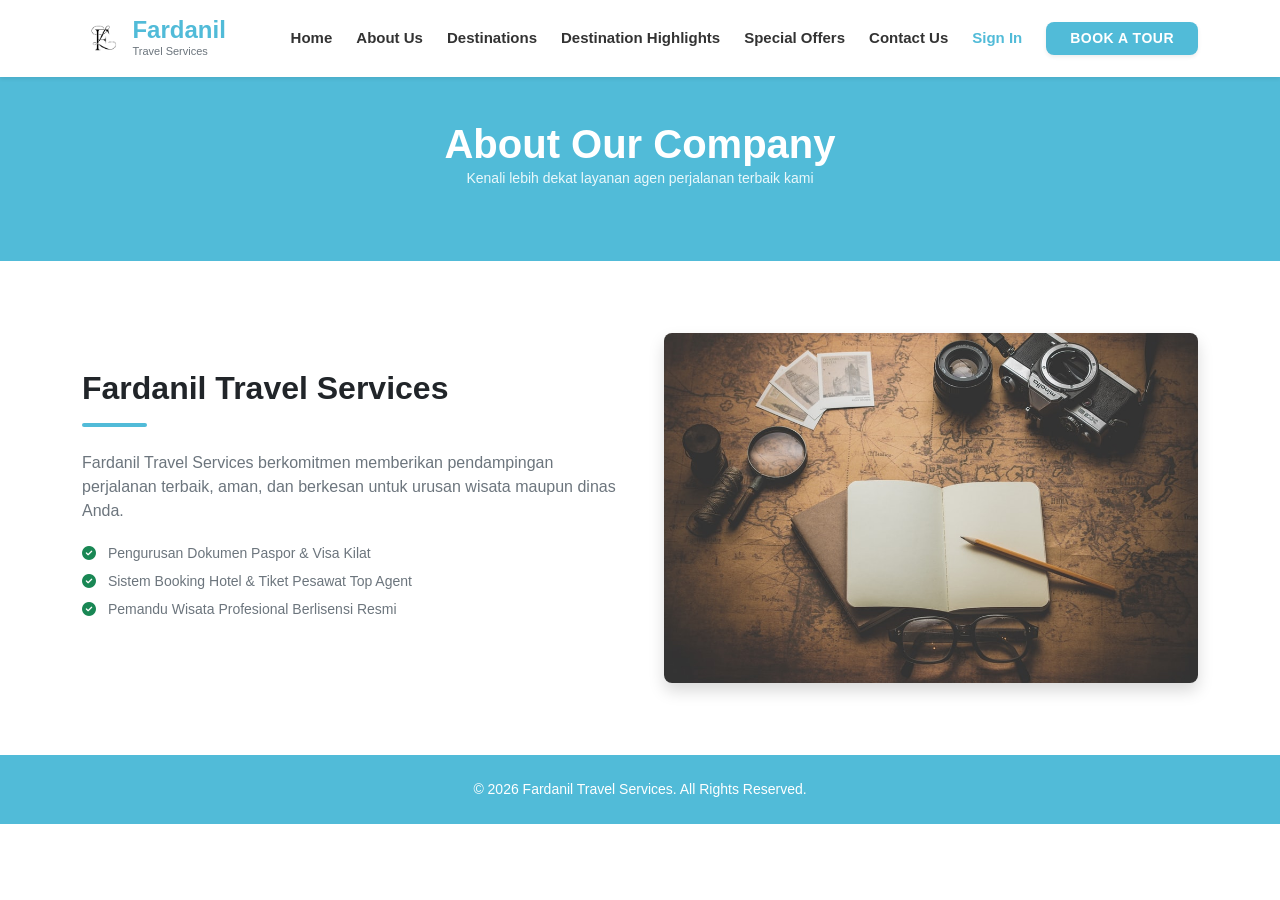
<file: about.html>
<!DOCTYPE html>
<html lang="id">
<head>
    <meta charset="UTF-8">
    <meta name="viewport" content="width=device-width, initial-scale=1.0">
    <title>Fardanil Travel Services</title>
    
    <link href="https://cdn.jsdelivr.net/npm/bootstrap@5.3.2/dist/css/bootstrap.min.css" rel="stylesheet">
    
    <link rel="stylesheet" href="https://cdnjs.cloudflare.com/ajax/libs/font-awesome/6.5.1/css/all.min.css">
    
    <link rel="stylesheet" href="style.css">
</head>
<body>

    <div id="preloader">
        <div class="spinner-logo text-center">
            <i class="fa-solid fa-plane-departure fa-3x text-teal mb-3 animate-bounce"></i>
            <h5 class="fw-bold text-secondary">Loading Fardanil Travel...</h5>
        </div>
    </div>

    <nav class="navbar navbar-expand-xl fixed-top shadow-sm">
        <div class="container">
            <a class="navbar-brand d-flex align-items-center gap-2" href="index.html">
                <img src="assets/logo fl.jpg" alt="Logo FL" class="nav-logo">
                <div class="brand-text-wrapper">
                    <span class="brand-title fw-bold d-block">Fardanil</span>
                    <span class="brand-subtitle text-secondary d-block">Travel Services</span>
                </div>
            </a>
            <button class="navbar-toggler border-0" type="button" data-bs-toggle="collapse" data-bs-target="#navbarNav">
                <span class="navbar-toggler-icon"></span>
            </button>
            <div class="collapse navbar-collapse" id="navbarNav">
               <ul class="navbar-nav ms-auto align-items-center gap-2">
                    <li class="nav-item"><a class="nav-link" href="index.html">Home</a></li>
                    <li class="nav-item"><a class="nav-link" href="about.html">About Us</a></li>
                    <li class="nav-item"><a class="nav-link" href="destination-list.html">Destinations</a></li>
                    <li class="nav-item"><a class="nav-link" href="destination-highlights.html">Destination Highlights</a></li>
                    <li class="nav-item"><a class="nav-link" href="special-offers.html">Special Offers</a></li>
                    <li class="nav-item"><a class="nav-link" href="contact.html">Contact Us</a></li>
                    
                    <li class="nav-item"><a class="nav-link text-danger-custom fw-bold" href="signin.html">Sign In</a></li>
                    
                    <li class="nav-item ms-xl-2">
                        <a class="btn btn-book-tour text-white fw-bold px-4 py-2.5 rounded-3 shadow-sm text-uppercase" href="book-tour.html">
                            Book A Tour
                        </a>
                    </li>
                </ul>
            </div>
        </div>
    </nav>

    <div class="subpage-header bg-teal text-white py-5 mt-5">
        <div class="container text-center py-4">
            <h1 class="fw-bold mb-0">About Our Company</h1>
            <p class="small text-light-muted mb-0">Kenali lebih dekat layanan agen perjalanan terbaik kami</p>
        </div>
    </div>

    <section class="py-5 bg-white text-start">
        <div class="container py-4">
            <div class="row align-items-center g-5">
                <div class="col-lg-6">
                    <h2 class="fw-bold mb-3 text-dark">Fardanil Travel Services</h2>
                    <div class="title-line mb-4"></div>
                    <p class="text-secondary mb-3">Fardanil Travel Services berkomitmen memberikan pendampingan perjalanan terbaik, aman, dan berkesan untuk urusan wisata maupun dinas Anda.</p>
                    <ul class="list-unstyled small text-secondary lh-lg mb-4">
                        <li><i class="fa-solid fa-circle-check text-success me-2"></i> Pengurusan Dokumen Paspor & Visa Kilat</li>
                        <li><i class="fa-solid fa-circle-check text-success me-2"></i> Sistem Booking Hotel & Tiket Pesawat Top Agent</li>
                        <li><i class="fa-solid fa-circle-check text-success me-2"></i> Pemandu Wisata Profesional Berlisensi Resmi</li>
                    </ul>
                </div>
                <div class="col-lg-6">
                    <img src="assets/about.jpg" alt="About" class="img-fluid rounded-3 shadow w-100 object-fit-cover" style="height: 350px;">
                </div>
            </div>
        </div>
    </section>

    <footer class="bg-teal text-white py-4 text-center small">&copy; 2026 Fardanil Travel Services. All Rights Reserved.</footer>

    <script src="https://cdn.jsdelivr.net/npm/bootstrap@5.3.2/dist/js/bootstrap.bundle.min.js"></script>
    
    <script>
        window.addEventListener('load', function () {
            const preloader = document.getElementById('preloader');
            if (preloader) {
                preloader.style.opacity = '0';
                setTimeout(() => { preloader.style.visibility = 'hidden'; }, 400);
            }
        });
    </script>
</body>
</html>
</file>
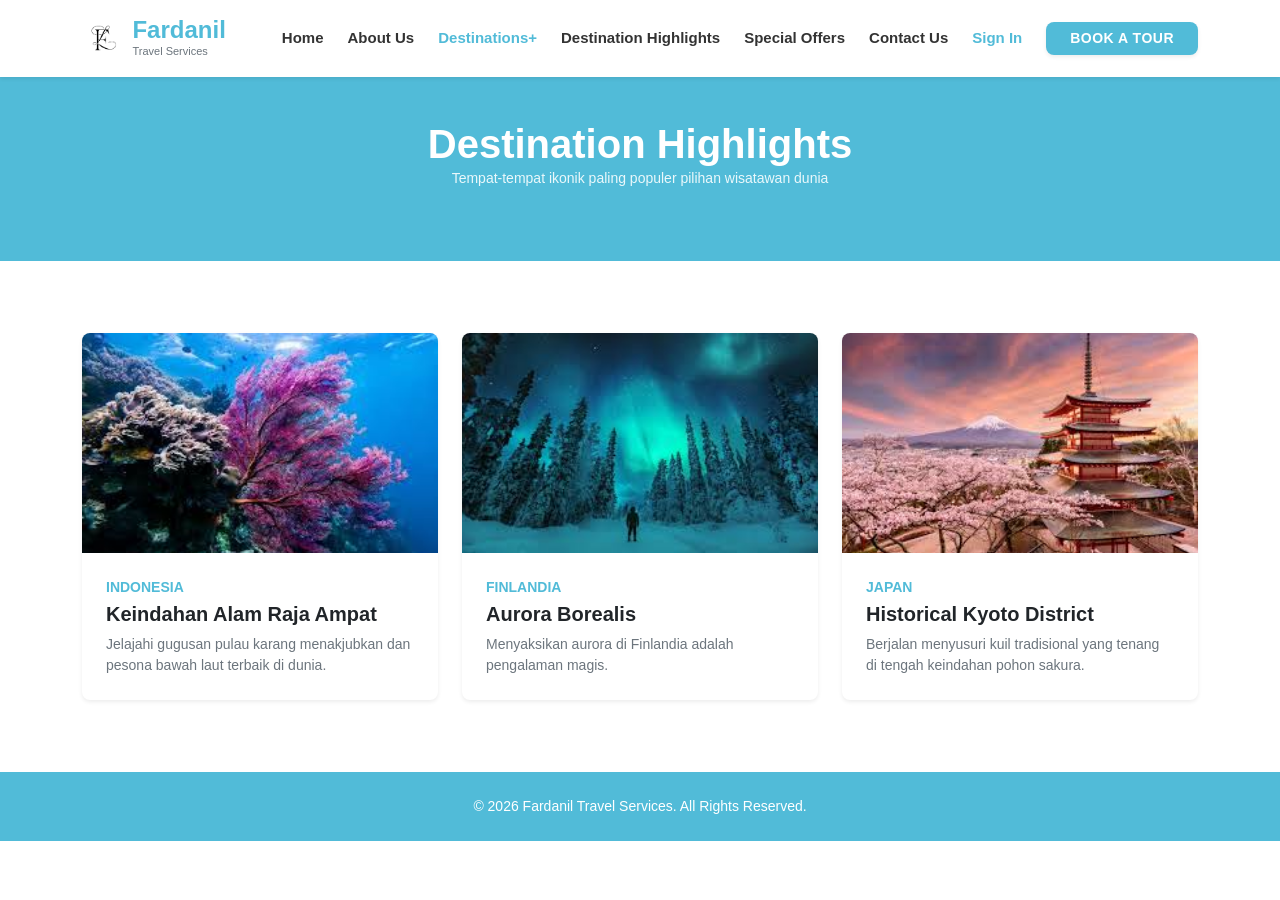
<file: destination-highlights.html>
<!DOCTYPE html>
<html lang="id">
<head>
    <meta charset="UTF-8">
    <meta name="viewport" content="width=device-width, initial-scale=1.0">
    <title>Fardanil Travel Services</title>
    
    <link href="https://cdn.jsdelivr.net/npm/bootstrap@5.3.2/dist/css/bootstrap.min.css" rel="stylesheet">
    
    <link rel="stylesheet" href="https://cdnjs.cloudflare.com/ajax/libs/font-awesome/6.5.1/css/all.min.css">
    
    <link rel="stylesheet" href="style.css">
</head>
<body>

    <div id="preloader">
        <div class="spinner-logo text-center">
            <i class="fa-solid fa-plane-departure fa-3x text-teal mb-3 animate-bounce"></i>
            <h5 class="fw-bold text-secondary">Loading Fardanil Travel...</h5>
        </div>
    </div>

    <nav class="navbar navbar-expand-xl fixed-top shadow-sm">
        <div class="container">
            <a class="navbar-brand d-flex align-items-center gap-2" href="index.html">
                <img src="assets/logo fl.jpg" alt="Logo FL" class="nav-logo">
                <div class="brand-text-wrapper">
                    <span class="brand-title fw-bold d-block">Fardanil</span>
                    <span class="brand-subtitle text-secondary d-block">Travel Services</span>
                </div>
            </a>
            <button class="navbar-toggler border-0" type="button" data-bs-toggle="collapse" data-bs-target="#navbarNav">
                <span class="navbar-toggler-icon"></span>
            </button>
            <div class="collapse navbar-collapse" id="navbarNav">
                <ul class="navbar-nav ms-auto align-items-center gap-2">
                    <li class="nav-item"><a class="nav-link" href="index.html">Home</a></li>
                    <li class="nav-item"><a class="nav-link" href="about.html">About Us</a></li>
                    <li class="nav-item"><a class="nav-link text-danger-custom fw-bold" href="destination-list.html">Destinations+</a></li>
                    <li class="nav-item"><a class="nav-link" href="destination-highlights.html">Destination Highlights</a></li>
                    <li class="nav-item"><a class="nav-link" href="special-offers.html">Special Offers</a></li>
                    <li class="nav-item"><a class="nav-link" href="contact.html">Contact Us</a></li>
                    <li class="nav-item"><a class="nav-link text-danger-custom fw-bold" href="signin.html">Sign In</a></li>
                    <li class="nav-item ms-xl-2">
                        <a class="btn btn-book-tour text-white fw-bold px-4 py-2.5 rounded-3 shadow-sm text-uppercase" href="book-tour.html">
                            Book A Tour
                        </a>
                    </li>
                </ul>
            </div>
        </div>
    </nav>

    <div class="subpage-header bg-teal text-white py-5 mt-5">
        <div class="container text-center py-4">
            <h1 class="fw-bold mb-0">Destination Highlights</h1>
            <p class="small text-light-muted mb-0">Tempat-tempat ikonik paling populer pilihan wisatawan dunia</p>
        </div>
    </div>

    <section class="py-5 bg-white text-start">
        <div class="container py-4">
            <div class="row g-4">
                <div class="col-md-4">
                    <div class="card border-0 shadow-sm rounded-3 overflow-hidden">
                        <img src="assets/Raja Ampat.jpg" class="card-img-top object-fit-cover" alt="Raja Ampat" style="height: 220px;">
                        <div class="card-body p-4">
                            <span class="text-teal small fw-bold text-uppercase d-block mb-1">Indonesia</span>
                            <h5 class="fw-bold text-dark mb-2">Keindahan Alam Raja Ampat</h5>
                            <p class="text-secondary small mb-0">Jelajahi gugusan pulau karang menakjubkan dan pesona bawah laut terbaik di dunia.</p>
                        </div>
                    </div>
                </div>
                <div class="col-md-4">
                    <div class="card border-0 shadow-sm rounded-3 overflow-hidden">
                        <img src="assets/Finlandia.jpg" class="card-img-top object-fit-cover" alt="Cappadocia" style="height: 220px;">
                        <div class="card-body p-4">
                            <span class="text-teal small fw-bold text-uppercase d-block mb-1">Finlandia</span>
                            <h5 class="fw-bold text-dark mb-2">Aurora Borealis</h5>
                            <p class="text-secondary small mb-0">Menyaksikan aurora di Finlandia adalah pengalaman magis.</p>
                        </div>
                    </div>
                </div>
                <div class="col-md-4">
                    <div class="card border-0 shadow-sm rounded-3 overflow-hidden">
                        <img src="assets/Jepang.jpg" class="card-img-top object-fit-cover" alt="Kyoto" style="height: 220px;">
                        <div class="card-body p-4">
                            <span class="text-teal small fw-bold text-uppercase d-block mb-1">Japan</span>
                            <h5 class="fw-bold text-dark mb-2">Historical Kyoto District</h5>
                            <p class="text-secondary small mb-0">Berjalan menyusuri kuil tradisional yang tenang di tengah keindahan pohon sakura.</p>
                        </div>
                    </div>
                </div>
            </div>
        </div>
    </section>

    <footer class="bg-teal text-white py-4 text-center small">&copy; 2026 Fardanil Travel Services. All Rights Reserved.</footer>

    <script src="https://cdn.jsdelivr.net/npm/bootstrap@5.3.2/dist/js/bootstrap.bundle.min.js"></script>
    
    <script>
        window.addEventListener('load', function () {
            const preloader = document.getElementById('preloader');
            if (preloader) {
                preloader.style.opacity = '0';
                setTimeout(() => {
                    preloader.style.visibility = 'hidden';
                }, 400);
            }
        });
    </script>
</body>
</html>
</file>
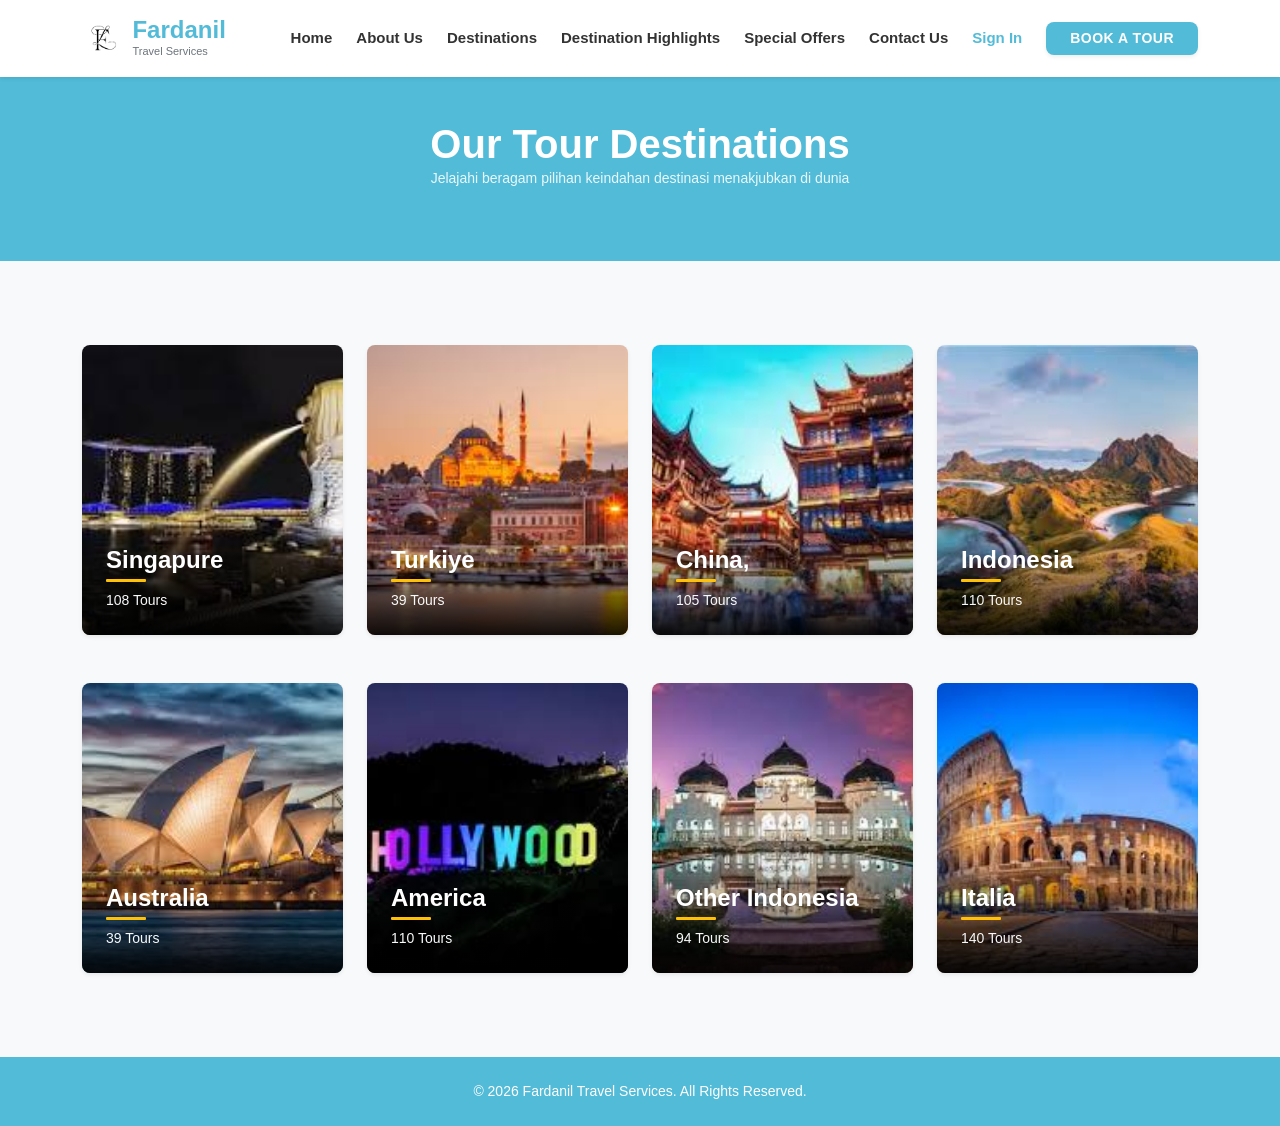
<file: destination-list.html>
<!DOCTYPE html>
<html lang="id">
<head>
    <meta charset="UTF-8">
    <meta name="viewport" content="width=device-width, initial-scale=1.0">
    <title>Fardanil Travel Services</title>
    
    <link href="https://cdn.jsdelivr.net/npm/bootstrap@5.3.2/dist/css/bootstrap.min.css" rel="stylesheet">
    
    <link rel="stylesheet" href="https://cdnjs.cloudflare.com/ajax/libs/font-awesome/6.5.1/css/all.min.css">
    
    <link rel="stylesheet" href="style.css">
</head>
<body>

    <div id="preloader">
        <div class="spinner-logo text-center">
            <i class="fa-solid fa-plane-departure fa-3x text-teal mb-3 animate-bounce"></i>
            <h5 class="fw-bold text-secondary">Loading Fardanil Travel...</h5>
        </div>
    </div>

    <nav class="navbar navbar-expand-xl fixed-top shadow-sm">
        <div class="container">
            <a class="navbar-brand d-flex align-items-center gap-2" href="index.html">
                <img src="assets/logo fl.jpg" alt="Logo FL" class="nav-logo">
                <div class="brand-text-wrapper">
                    <span class="brand-title fw-bold d-block">Fardanil</span>
                    <span class="brand-subtitle text-secondary d-block">Travel Services</span>
                </div>
            </a>
            <button class="navbar-toggler border-0" type="button" data-bs-toggle="collapse" data-bs-target="#navbarNav">
                <span class="navbar-toggler-icon"></span>
            </button>
            <div class="collapse navbar-collapse" id="navbarNav">
                <ul class="navbar-nav ms-auto align-items-center gap-2">
                    <li class="nav-item"><a class="nav-link" href="index.html">Home</a></li>
                    <li class="nav-item"><a class="nav-link" href="about.html">About Us</a></li>
                    <li class="nav-item"><a class="nav-link" href="destination-list.html">Destinations</a></li>
                    <li class="nav-item"><a class="nav-link" href="destination-highlights.html">Destination Highlights</a></li>
                    <li class="nav-item"><a class="nav-link" href="special-offers.html">Special Offers</a></li>
                    <li class="nav-item"><a class="nav-link" href="contact.html">Contact Us</a></li>
                    
                    <li class="nav-item"><a class="nav-link text-danger-custom fw-bold" href="signin.html">Sign In</a></li>
                    
                    <li class="nav-item ms-xl-2">
                        <a class="btn btn-book-tour text-white fw-bold px-4 py-2.5 rounded-3 shadow-sm text-uppercase" href="book-tour.html">
                            Book A Tour
                        </a>
                    </li>
                </ul>
            </div>
        </div>
    </nav>

    <div class="subpage-header bg-teal text-white py-5 mt-5">
        <div class="container text-center py-4">
            <h1 class="fw-bold mb-0">Our Tour Destinations</h1>
            <p class="small text-light-muted mb-0">Jelajahi beragam pilihan keindahan destinasi menakjubkan di dunia</p>
        </div>
    </div>

    <section class="py-5 bg-light">
        <div class="container py-4">
            <div class="row g-4 justify-content-center">
                <div class="col-dest">
                    <div class="card-destinasi rounded-3 position-relative overflow-hidden shadow-sm">
                        <img src="assets/Singapure.jpg" alt="Singapure" class="w-100 h-100 object-fit-cover transition-zoom">
                        <div class="card-overlay position-absolute p-4 w-100 bottom-0 text-white text-start">
                            <h4 class="fw-bold mb-1">Singapure</h4>
                            <div class="yellow-line mb-2"></div>
                            <p class="small text-light mb-0">108 Tours</p>
                        </div>
                    </div>
                </div>
                <div class="col-dest">
                    <div class="card-destinasi rounded-3 position-relative overflow-hidden shadow-sm">
                        <img src="assets/Turkiye.jpg" alt="Turkiye" class="w-100 h-100 object-fit-cover transition-zoom">
                        <div class="card-overlay position-absolute p-4 w-100 bottom-0 text-white text-start">
                            <h4 class="fw-bold mb-1">Turkiye</h4>
                            <div class="yellow-line mb-2"></div>
                            <p class="small text-light mb-0">39 Tours</p>
                        </div>
                    </div>
                </div>
                <div class="col-dest">
                    <div class="card-destinasi rounded-3 position-relative overflow-hidden shadow-sm">
                        <img src="assets/China.jpg" alt="China" class="w-100 h-100 object-fit-cover transition-zoom">
                        <div class="card-overlay position-absolute p-4 w-100 bottom-0 text-white text-start">
                            <h4 class="fw-bold mb-1">China,</h4>
                            <div class="yellow-line mb-2"></div>
                            <p class="small text-light mb-0">105 Tours</p>
                        </div>
                    </div>
                </div>
                <div class="col-dest">
                    <div class="card-destinasi rounded-3 position-relative overflow-hidden shadow-sm">
                        <img src="assets/Other Indonesia.jpg" alt="Indonesia" class="w-100 h-100 object-fit-cover transition-zoom">
                        <div class="card-overlay position-absolute p-4 w-100 bottom-0 text-white text-start">
                            <h4 class="fw-bold mb-1">Indonesia</h4>
                            <div class="yellow-line mb-2"></div>
                            <p class="small text-light mb-0">110 Tours</p>
                        </div>
                    </div>
                </div>
                <div class="col-dest">
                    <div class="card-destinasi rounded-3 position-relative overflow-hidden shadow-sm">
                        <img src="assets/Australia.jpg" alt="Australia" class="w-100 h-100 object-fit-cover transition-zoom">
                        <div class="card-overlay position-absolute p-4 w-100 bottom-0 text-white text-start">
                            <h4 class="fw-bold mb-1">Australia</h4>
                            <div class="yellow-line mb-2"></div>
                            <p class="small text-light mb-0">39 Tours</p>
                        </div>
                    </div>
                </div><div class="col-dest">
                    <div class="card-destinasi rounded-3 position-relative overflow-hidden shadow-sm">
                        <img src="assets/America.jpg" alt="America" class="w-100 h-100 object-fit-cover transition-zoom">
                        <div class="card-overlay position-absolute p-4 w-100 bottom-0 text-white text-start">
                            <h4 class="fw-bold mb-1">America</h4>
                            <div class="yellow-line mb-2"></div>
                            <p class="small text-light mb-0">110 Tours</p>
                        </div>
                    </div>
                </div><div class="col-dest">
                    <div class="card-destinasi rounded-3 position-relative overflow-hidden shadow-sm">
                        <img src="assets/Indonesia.jpg" alt="Other Indonesia" class="w-100 h-100 object-fit-cover transition-zoom">
                        <div class="card-overlay position-absolute p-4 w-100 bottom-0 text-white text-start">
                            <h4 class="fw-bold mb-1">Other Indonesia</h4>
                            <div class="yellow-line mb-2"></div>
                            <p class="small text-light mb-0">94 Tours</p>
                        </div>
                    </div>
                </div><div class="col-dest">
                    <div class="card-destinasi rounded-3 position-relative overflow-hidden shadow-sm">
                        <img src="assets/Italia.jpg" alt="Italia" class="w-100 h-100 object-fit-cover transition-zoom">
                        <div class="card-overlay position-absolute p-4 w-100 bottom-0 text-white text-start">
                            <h4 class="fw-bold mb-1">Italia</h4>
                            <div class="yellow-line mb-2"></div>
                            <p class="small text-light mb-0">140 Tours</p>
                        </div>
                    </div>
                </div>
            </div>
        </div>
    </section>

    <footer class="bg-teal text-white py-4 text-center small">&copy; 2026 Fardanil Travel Services. All Rights Reserved.</footer>

    <script src="https://cdn.jsdelivr.net/npm/bootstrap@5.3.2/dist/js/bootstrap.bundle.min.js"></script>
    
    <script>
        window.addEventListener('load', function () {
            const preloader = document.getElementById('preloader');
            if (preloader) {
                preloader.style.opacity = '0';
                setTimeout(() => { preloader.style.visibility = 'hidden'; }, 400);
            }
        });
    </script>
</body>
</html>
</file>
<file: style.css>
/* ==========================================
   🎨 VARIABEL WARNA & ATURAN RESET UTAMA
   ========================================== */
:root {
    --teal-dark: #51bbd8;     
    --accent-yellow: #ffc107;  
}

body {
    font-family: 'Segoe UI', Tahoma, Geneva, Verdana, sans-serif;
    overflow-x: hidden; 
}

.bg-teal { background-color: var(--teal-dark) !important; }
.btn-teal { background-color: var(--teal-dark) !important; color: #fff !important; }
.btn-teal:hover { opacity: 0.9; }
.btn-outline-teal { border: 2px solid var(--teal-dark) !important; color: var(--teal-dark) !important; background: transparent; }
.btn-outline-teal:hover { background: var(--teal-dark) !important; color: #fff !important; }
.text-teal { color: var(--teal-dark) !important; }
.text-light-muted { color: #eaf8fb; } 
.max-w-md { max-width: 750px; } 
.max-w-sm { max-width: 550px; }

/* ==========================================
   ⏳ 1. LOGIKA ANIMASI PRELOADER TRANSISI
   ========================================== */
#preloader {
    position: fixed; top: 0; left: 0; width: 100%; height: 100%;
    background-color: #ffffff; z-index: 99999;
    display: flex; align-items: center; justify-content: center;
    transition: opacity 0.4s ease, visibility 0.4s;
}
@keyframes bounce {
    0%, 100% { transform: translateY(0); }
    50% { transform: translateY(-12px); }
}
.animate-bounce { animation: bounce 1.2s infinite ease-in-out; }

/* ==========================================
   🧭 2. NAVBAR NAVIGATION STYLE
   ========================================== */
.navbar {
    background-color: #ffffff !important; 
    box-shadow: 0 2px 15px rgba(0, 0, 0, 0.06);
    padding: 12px 0;
}
.brand-title { color: var(--teal-dark); font-size: 24px; line-height: 1.1; }
.brand-subtitle { font-size: 11px; }
.nav-logo { height: 42px; width: auto; object-fit: contain; }
.nav-link { color: #333333 !important; font-weight: 600; font-size: 15px; transition: color 0.2s; }
.nav-link.active, .nav-link:hover { color: var(--teal-dark) !important; }

/* ==========================================
   🎬 3. HERO SECTION & LAYOUT
   ========================================== */
#hero { height: 100vh; }
.object-fit-cover { object-fit: cover; }
.opacity-40 { opacity: 0.4; }
.tracking-wide { reading-flow: 2px; }

/* ==========================================
   🗺️ 4. GALERI GRID DESTINASI (4 KOLOM LAPTOP)
   ========================================== */
.title-line { width: 65px; height: 3.5px; background-color: var(--teal-dark) !important; border-radius: 2px; }
.card-destinasi { height: 290px; cursor: pointer; box-shadow: 0 6px 20px rgba(0,0,0,0.06); }
.transition-zoom { transition: transform 0.7s cubic-bezier(0.25, 1, 0.5, 1); }
.card-destinasi:hover .transition-zoom { transform: scale(1.08); }
.card-overlay { background: linear-gradient(to top, rgba(0,0,0,0.9) 0%, rgba(0,0,0,0.3) 55%, rgba(0,0,0,0) 100%); }
.yellow-line { width: 40px; height: 3px; background-color: var(--accent-yellow); border-radius: 1px; }

.col-dest { flex: 0 0 25%; max-width: 25%; padding: 12px; }
@media (max-width: 1199.98px) { .col-dest { flex: 0 0 50%; max-width: 50%; } }
@media (max-width: 575.98px) { .col-dest { flex: 0 0 100%; max-width: 100%; } }

/* ==========================================
   ✉️ 5. FOOTER UTILITY & FOOTER ROW
   ========================================== */
.footer-logo { max-height: 50px; width: auto; }
.sosmed-btn { width: 35px; height: 35px; text-decoration: none; font-size: 14px; transition: transform 0.2s; }
.sosmed-btn:hover { transform: translateY(-3px); }
/* Kelas kustomisasi warna teks merah menu Sign In */
.text-danger-custom {
    color: #51bbd8 !important;
}
.text-danger-custom:hover {
    color: var(--teal-dark) !important;
}

/* Tombol Merah Solid BOOK A TOUR sesuai Gambar Referensi */
.btn-book-tour {
    background-color: #51bbd8 !important;
    color: #ffffff !important;
    font-size: 14px;
    letter-spacing: 0.5px;
    border: none;
    transition: all 0.2s ease;
}
.btn-book-tour:hover {
    background-color: #e63939 !important;
    transform: translateY(-1px);
}
</file>
